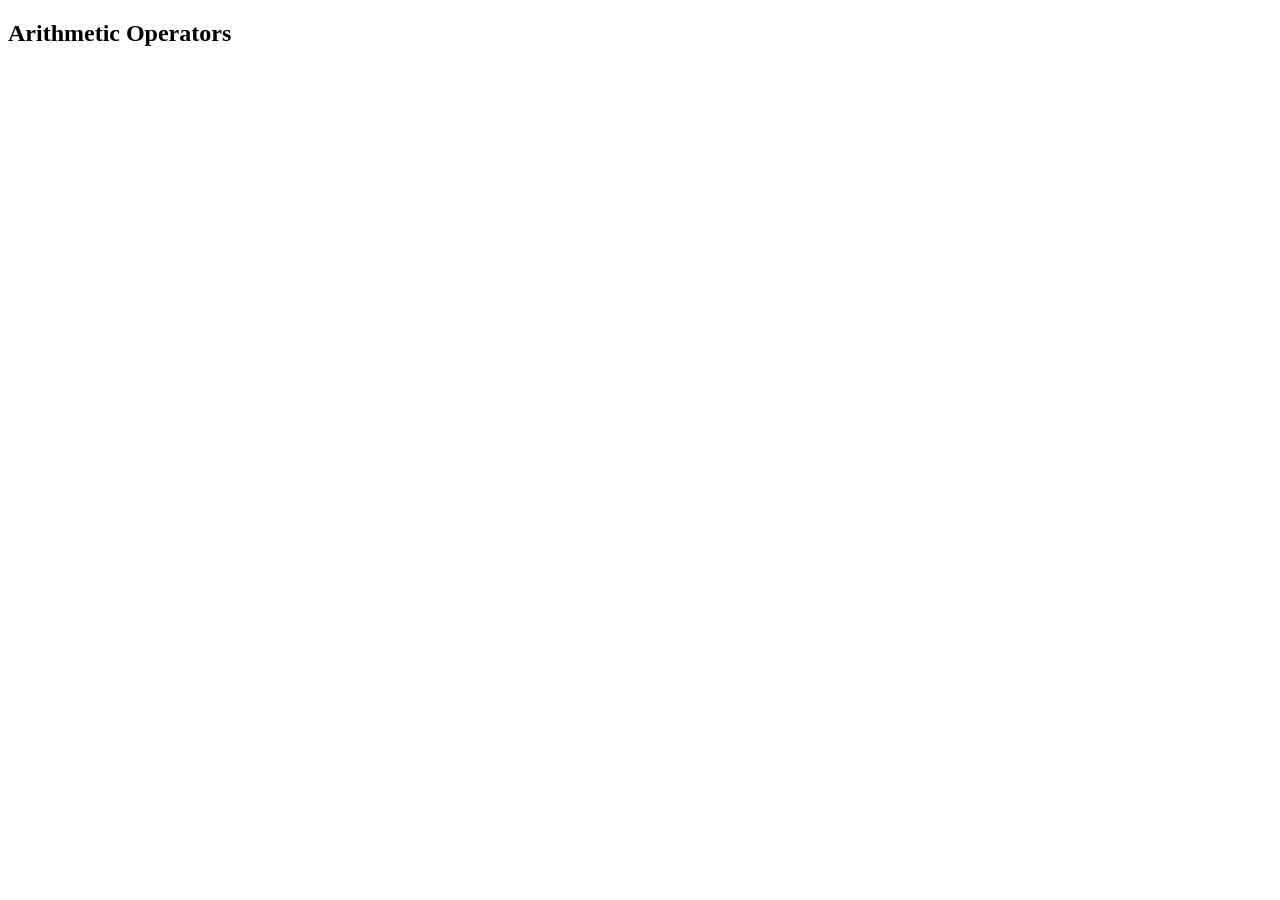
<file: learning/week9/index.html>
<!DOCTYPE html>
<html lang="en">
<head>
    <meta charset="UTF-8">
    <meta name="viewport" content="width=device-width, initial-scale=1.0">
    <title>Expressions and Operators</title>
    <script src="./app.js"></script>
</head>
<body>
    <h2>Arithmetic Operators</h2>
</body>
</html>
</file>
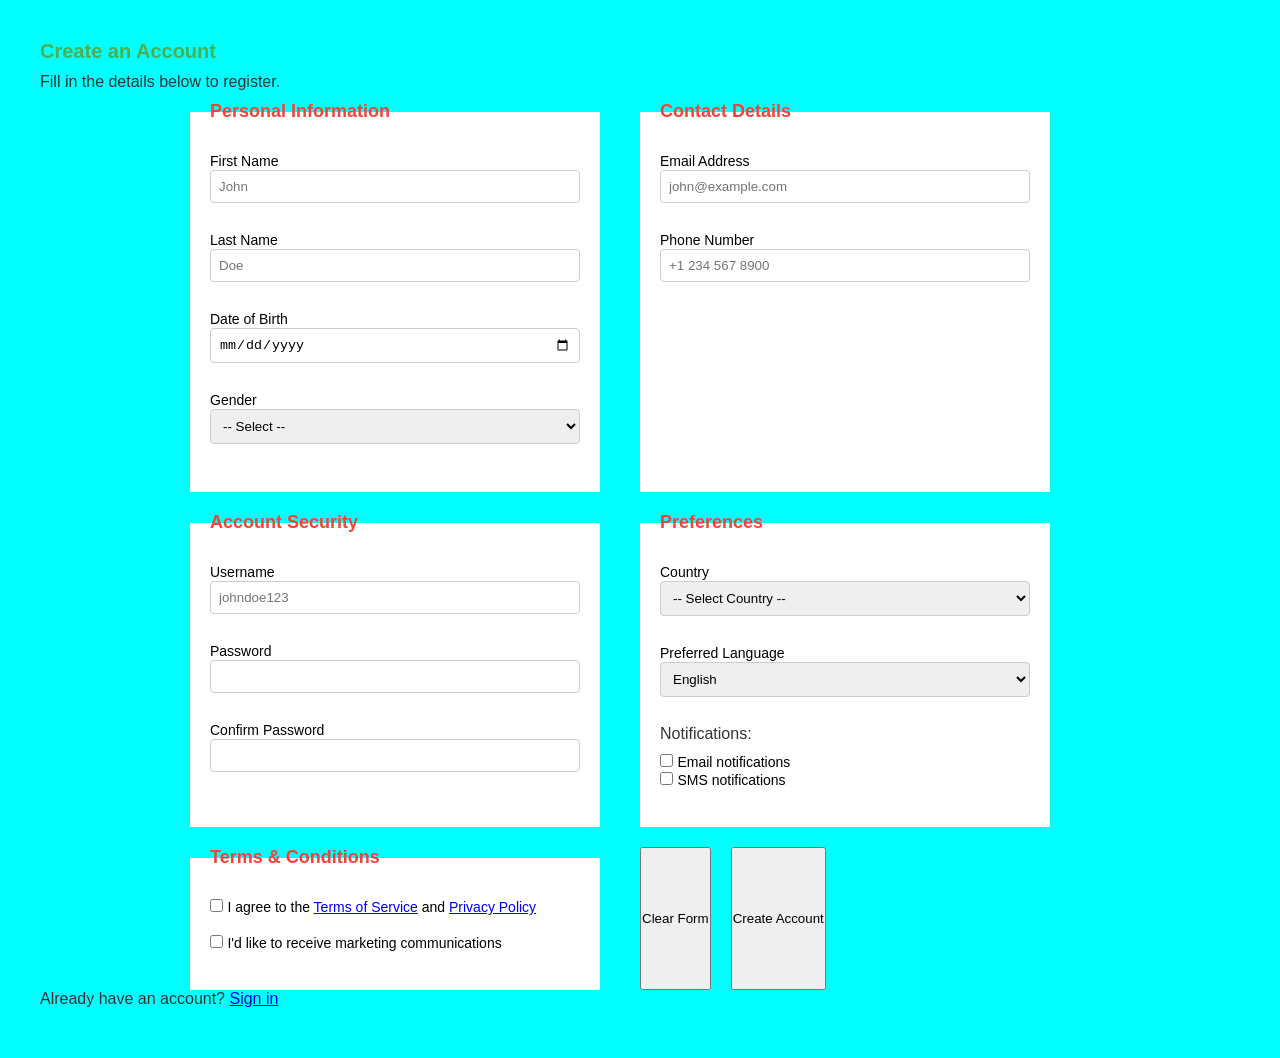
<file: projects/responsive-design/index.html>
<!doctype html>
<html lang="en">
  <head>
    <meta charset="UTF-8" />
    <meta name="viewport" content="width=device-width, initial-scale=1.0" />
    <title>Register</title>
    <link rel="stylesheet" href="app.css" />
  </head>
  <body>
    <h1>Create an Account</h1>
    <p>Fill in the details below to register.</p>

    <form action="/register" method="POST">
      <fieldset>
        <legend>Personal Information</legend>

        <label for="first-name">First Name</label><br />
        <input
          type="text"
          id="first-name"
          name="first_name"
          placeholder="John"
          required
        /><br /><br />

        <label for="last-name">Last Name</label><br />
        <input
          type="text"
          id="last-name"
          name="last_name"
          placeholder="Doe"
          required
        /><br /><br />

        <label for="dob">Date of Birth</label><br />
        <input type="date" id="dob" name="dob" required /><br /><br />

        <label for="gender">Gender</label><br />
        <select id="gender" name="gender">
          <option value="">-- Select --</option>
          <option value="male">Male</option>
          <option value="female">Female</option>
          <option value="other">Other</option>
          <option value="prefer-not">Prefer not to say</option></select
        ><br /><br />
      </fieldset>

      <br />

      <fieldset>
        <legend>Contact Details</legend>

        <label for="email">Email Address</label><br />
        <input
          type="email"
          id="email"
          name="email"
          placeholder="john@example.com"
          required
        /><br /><br />

        <label for="phone">Phone Number</label><br />
        <input
          type="tel"
          id="phone"
          name="phone"
          placeholder="+1 234 567 8900"
        /><br /><br />
      </fieldset>

      <br />

      <fieldset>
        <legend>Account Security</legend>

        <label for="username">Username</label><br />
        <input
          type="text"
          id="username"
          name="username"
          placeholder="johndoe123"
          required
        /><br /><br />

        <label for="password">Password</label><br />
        <input
          type="password"
          id="password"
          name="password"
          required
        /><br /><br />

        <label for="confirm-password">Confirm Password</label><br />
        <input
          type="password"
          id="confirm-password"
          name="confirm_password"
          required
        /><br /><br />
      </fieldset>

      <br />

      <fieldset class="pref-block">
        <legend>Preferences</legend>

        <label for="country">Country</label><br />
        <select id="country" name="country">
          <option value="">-- Select Country --</option>
          <option value="us">United States</option>
          <option value="uk">United Kingdom</option>
          <option value="au">Australia</option>
          <option value="ca">Canada</option>
          <option value="other">Other</option></select
        ><br /><br />

        <label for="language">Preferred Language</label><br />
        <select id="language" name="language">
          <option value="en">English</option>
          <option value="fr">French</option>
          <option value="es">Spanish</option>
          <option value="de">German</option></select
        ><br /><br />

        <p>Notifications:</p>
        <input
          type="checkbox"
          id="notify-email"
          name="notify_email"
          value="1"
        />
        <label for="notify-email">Email notifications</label><br />
        <input type="checkbox" id="notify-sms" name="notify_sms" value="1" />
        <label for="notify-sms">SMS notifications</label><br /><br />
      </fieldset>

      <br />

      <fieldset>
        <legend>Terms & Conditions</legend>

        <input type="checkbox" id="terms" name="terms" required />
        <label for="terms"
          >I agree to the <a href="/terms">Terms of Service</a> and
          <a href="/privacy">Privacy Policy</a></label
        ><br /><br />

        <input type="checkbox" id="marketing" name="marketing" />
        <label for="marketing"
          >I'd like to receive marketing communications</label
        ><br /><br />
      </fieldset>

      <br />

      <button type="reset">Clear Form</button>
      <button type="submit">Create Account</button>
    </form>

    <p>Already have an account? <a href="/login">Sign in</a></p>
  </body>
</html>
</file>
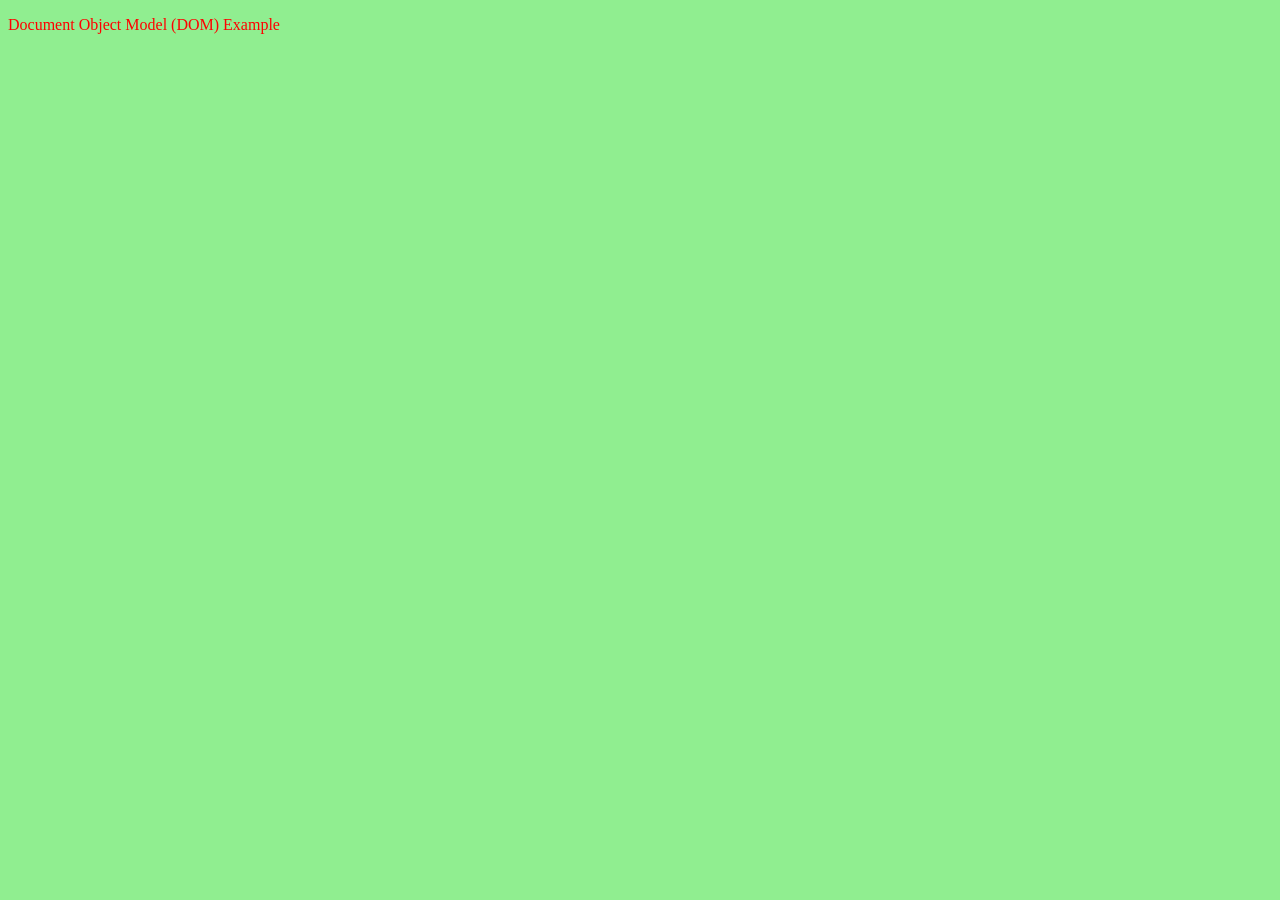
<file: learning/week9/day02/index.html>
<!DOCTYPE html>
<html lang="en">
<head>
    <meta charset="UTF-8">
    <meta name="viewport" content="width=device-width, initial-scale=1.0">
    <title>Javascript Function</title>
    <script defer src="./app.js"></script>
</head>
<body>
    
</body>
</html>
</file>
<file: projects/responsive-design/app.css>
* {
  margin: 0;
  padding: 0;
  box-sizing: border-box;
}
:root {
  --primary-color: #4caf50;
  --secondary-color: #f44336;
  --font-family: 'Arial', sans-serif;
  --body-bg-color: #f0f0f0;
  font-size: 10px;
}

body {
  font-family: var(--font-family);
  background-color: var(--body-bg-color);
  font-size: 1.6rem;
  padding: 2rem;
}

@media (min-width: 400px) {
  body {
    padding: 4rem;
  }
}

@media (min-width: 1000px) {
  body {
    background-color: aqua;
  }
}

h1 {
  color: var(--primary-color);
  margin-bottom: 1rem;
  font-size: 2rem;
}

p {
  color: #333;
  margin-bottom: 1rem;
}

form fieldset {
  border: 0;
  background: #fff;
  padding: 2rem;
}
form fieldset legend {
  font-size: 1.8rem;
  margin-bottom: 1rem;
  color: var(--secondary-color);
  font-weight: bold;
}

input[type='text'],
input[type='email'],
input[type='password'],
input[type='tel'],
select,
input[type='date'] {
  width: 100%;
  padding: 0.8rem;
  margin-bottom: 1rem;
  border: 1px solid #ccc;
  border-radius: 4px;
}
label {
  margin-bottom: 0.5rem;
  font-size: 1.4rem;
}
.pref-block {
  display: none;
}
@media (min-width: 400px) {
  .pref-block {
    display: block;
  }
}

form {
  max-width: 600px;
  width: 100%;
  margin: 0 auto;
}

@media (min-width: 1000px) {
  form {
    max-width: 900px;
    display: flex;
    gap: 20px;
    flex-wrap: wrap;
  }

  form fieldset {
    flex-basis: calc(50% - 40px);
  }
}
</file>
